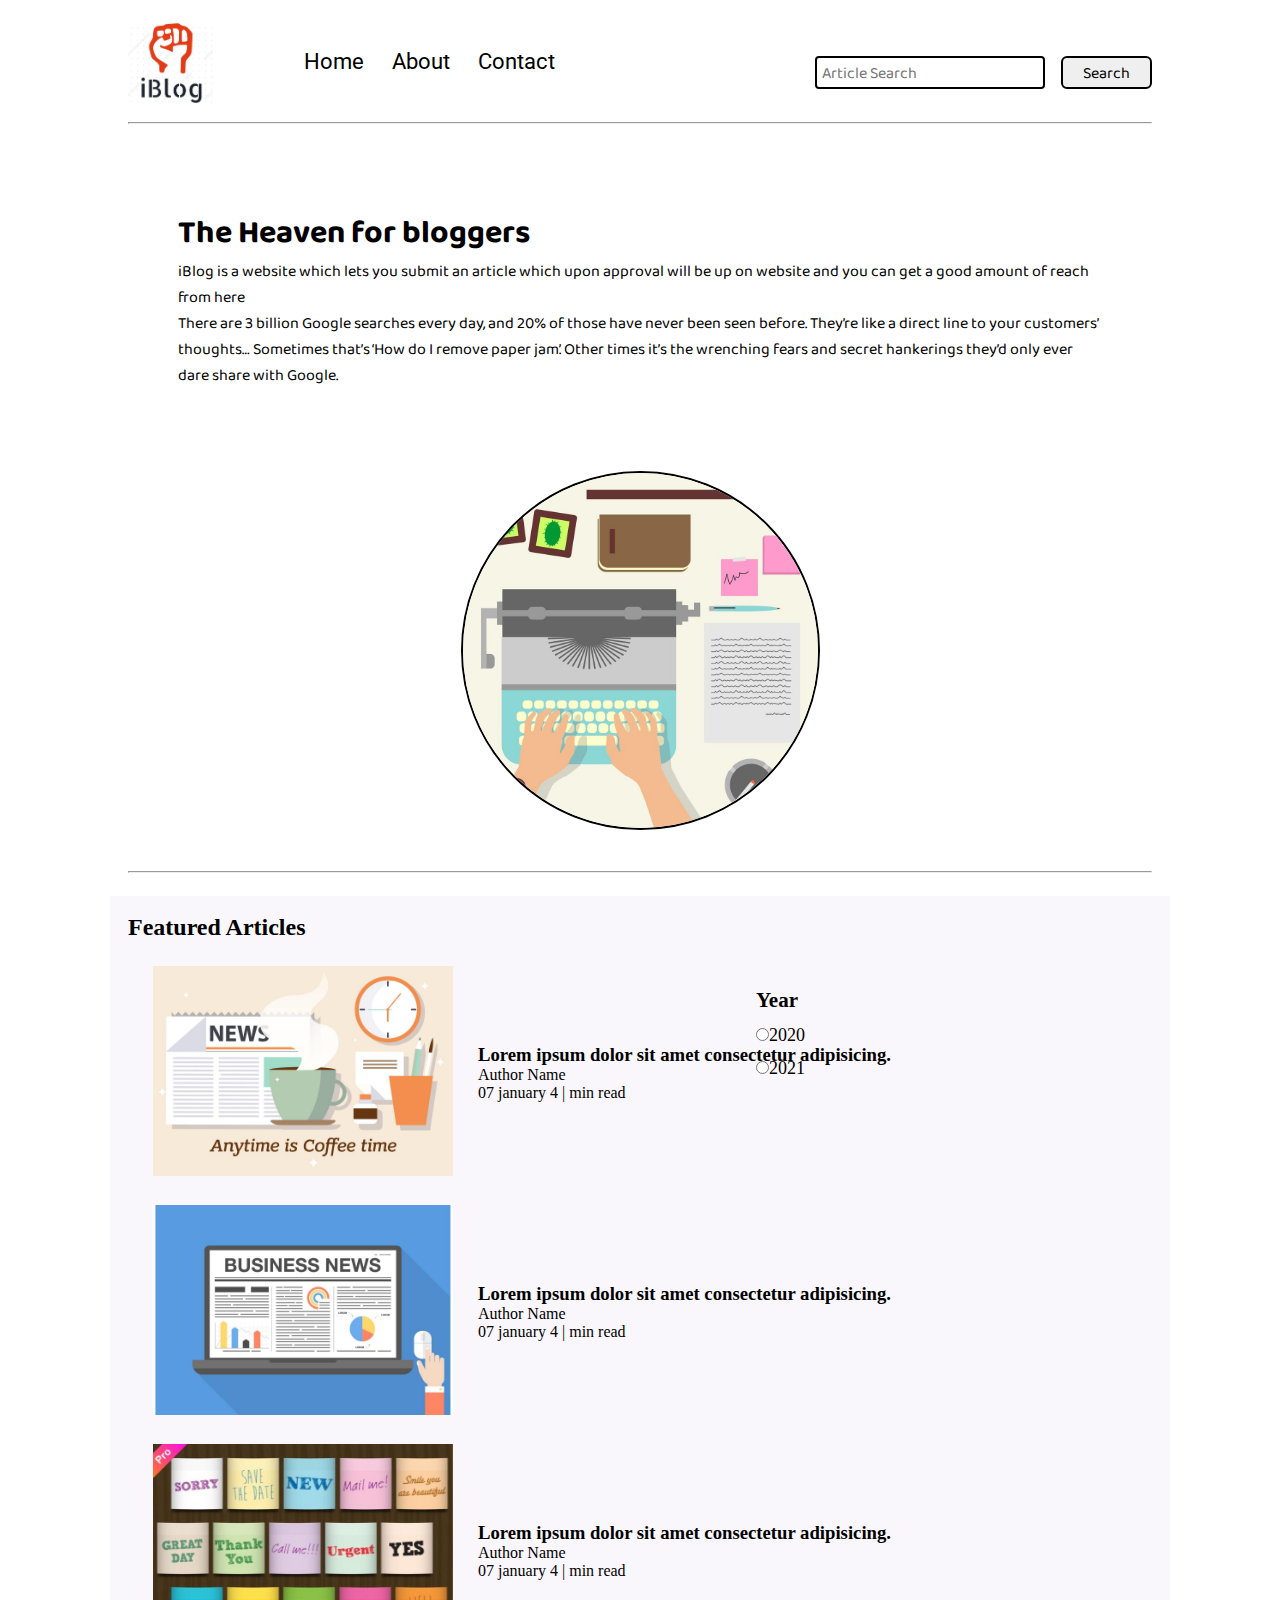
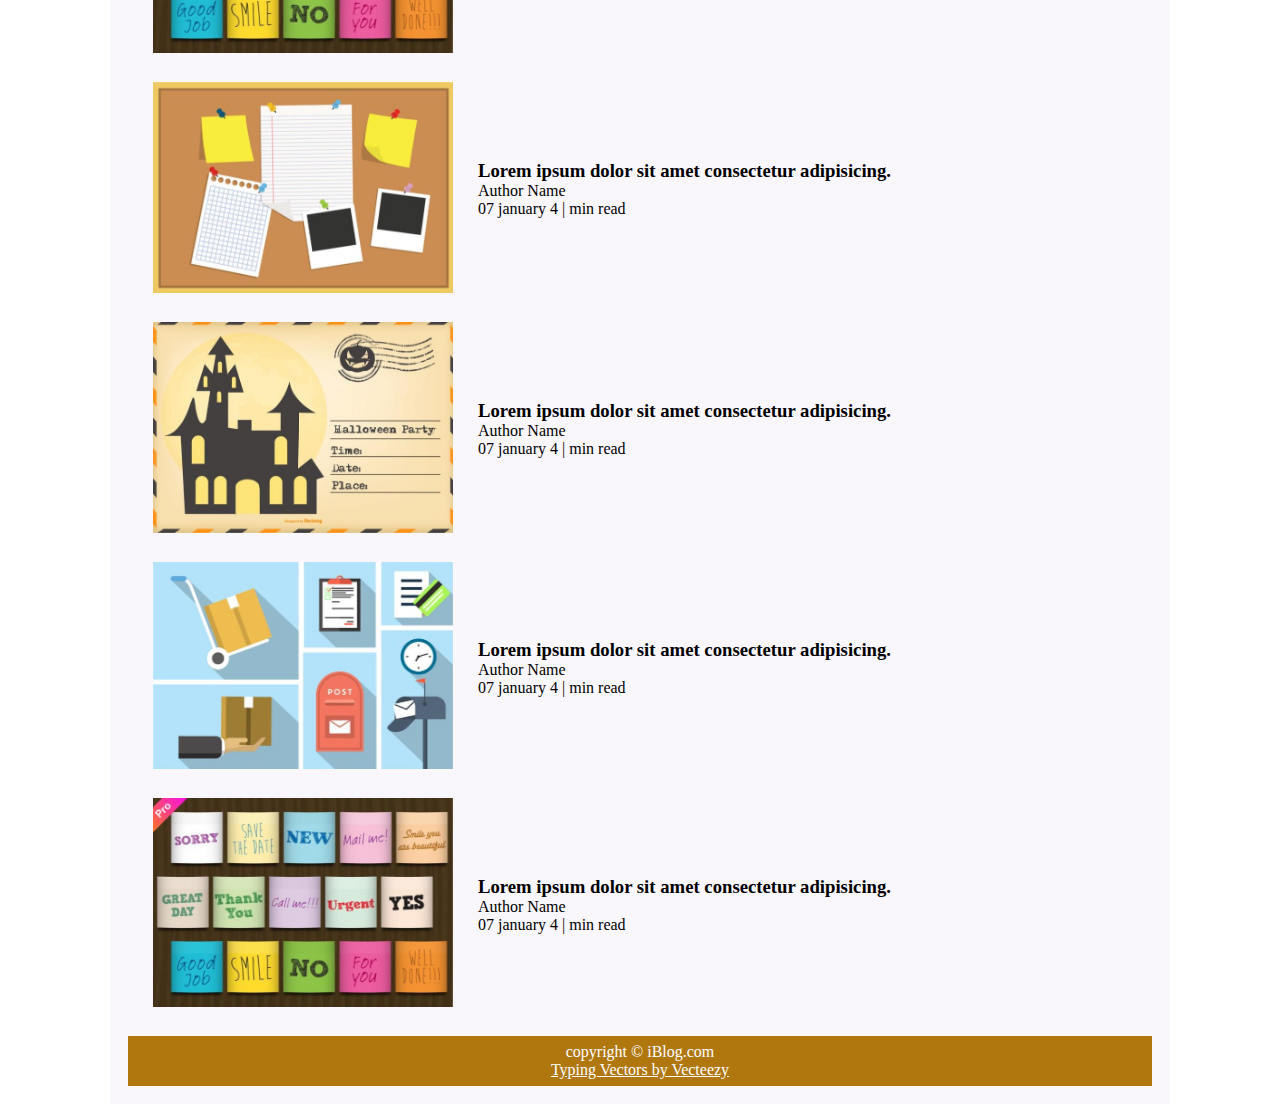
<file: index.html>
<!DOCTYPE html>
<html lang="en">

<head>
    <meta charset="UTF-8">
    <meta name="viewport" content="width=device-width, initial-scale=1.0">
    <link rel="stylesheet" href="css/utils.css">
    <link rel="stylesheet" href="css/style.css">
    <link rel="stylesheet" href="css//mobile.css">
    <title>Iblog - Heaven For Bloggers</title>
</head>

<body>

    <nav class="navigation max-width-1 m-auto">
        <div class="nav-left">
            <!-- <span>iBlog</span> -->
            <a href="/">
                <img src="img//logo.jpg" width="85px" alt="logo">
            </a>

            <ul>
                <li><a href="/iblog/">Home</a></li>
                <li><a href="/iblog/">About</a></li>
                <li><a href="/iblog/contact.html">Contact</a></li>

            </ul>
        </div>

        <div class="nav-right">
            <form action="/search.html" action="GET">
                <input class="form-input" type="text" name="query" placeholder="Article Search">
                <button class="btn">Search</button>
            </form>
        </div>
    </nav>
    <div class="max-width-1 m-auto">
        <hr>
    </div>



    <div class="content max-width-1 m-auto my-2">
        <div class="content-left">
            <h1>The Heaven for bloggers</h1>
            <p>iBlog is a website which lets you submit an article which upon approval will be up on website and you can
                get a good amount of reach from here</p>
            <p>There are 3 billion Google searches every day, and 20% of those have never been seen before. They’re like
                a direct line to your customers’ thoughts…

                Sometimes that’s ‘How do I remove paper jam’. Other times it’s the wrenching fears and secret hankerings
                they’d only ever dare share with Google.</p>
        </div>
        <div class="content-right">
            <img src="img/home.jpg" alt="iBlog">
        </div>
    </div>
    <div class="max-width-1 m-auto">
        <hr>
    </div>
    <div class="home-articles max-width-1 m-auto font2">
        <h2>Featured Articles</h2>
        <div class="year-box adjust-year">
            <div>
                <h3>Year</h3>
            </div>
            <div>
                <input type="radio" name="year" id="">2020
            </div>
            <div>
                <input type="radio" name="year" id="">2021
            </div>
        </div>
        <div class="home-article">
            <div class="home-article-img">
                <img src="img//3.jpg" alt="article">
            </div>
            <div class="home-article-content font1">
                <a href="/blogpost.html">
                    <h3>Lorem ipsum dolor sit amet consectetur adipisicing.</h3>
                </a>

                <div>Author Name</div>
                <span>07 january 4 | min read</span>
            </div>
        </div>
        <div class="home-article">
            <div class="home-article-img">
                <img src="img//1.jpg" alt="article">
            </div>
            <div class="home-article-content font1">
                <a href="/blogpost.html">
                    <h3>Lorem ipsum dolor sit amet consectetur adipisicing.</h3>
                </a>

                <div>Author Name</div>
                <span>07 january 4 | min read</span>
            </div>
        </div>
        <div class="home-article">
            <div class="home-article-img">
                <img src="img//8.jpg" alt="article">
            </div>
            <div class="home-article-content font1">
                <a href="/blogpost.html">
                    <h3>Lorem ipsum dolor sit amet consectetur adipisicing.</h3>
                </a>

                <div>Author Name</div>
                <span>07 january 4 | min read</span>
            </div>
        </div>
        <div class="home-article">
            <div class="home-article-img">
                <img src="img//5.jpg" alt="article">
            </div>
            <div class="home-article-content font1">
                <a href="/blogpost.html">
                    <h3>Lorem ipsum dolor sit amet consectetur adipisicing.</h3>
                </a>

                <div>Author Name</div>
                <span>07 january 4 | min read</span>
            </div>
        </div>
        <div class="home-article">
            <div class="home-article-img">
                <img src="img//6.jpg" alt="article">
            </div>
            <div class="home-article-content font1">
                <a href="/blogpost.html">
                    <h3>Lorem ipsum dolor sit amet consectetur adipisicing.</h3>
                </a>

                <div>Author Name</div>
                <span>07 january 4 | min read</span>
            </div>
        </div>
        <div class="home-article">
            <div class="home-article-img">
                <img src="img//7.jpg" alt="article">
            </div>
            <div class="home-article-content font1">
                <a href="/blogpost.html">
                    <h3>Lorem ipsum dolor sit amet consectetur adipisicing.</h3>
                </a>

                <div>Author Name</div>
                <span>07 january 4 | min read</span>
            </div>
        </div>
        <div class="home-article">
            <div class="home-article-img">
                <img src="img//8.jpg" alt="article">
            </div>
            <div class="home-article-content font1">
                <a href="/blogpost.html">
                    <h3>Lorem ipsum dolor sit amet consectetur adipisicing.</h3>
                </a>

                <div>Author Name</div>
                <span>07 january 4 | min read</span>
            </div>
        </div>


        <div class="footer">
            <p> copyright &copy; iBlog.com </p>
            <a href="https://www.vecteezy.com/free-vector/typing">Typing Vectors by Vecteezy</a>

        </div>
</body>

</html>
</file>
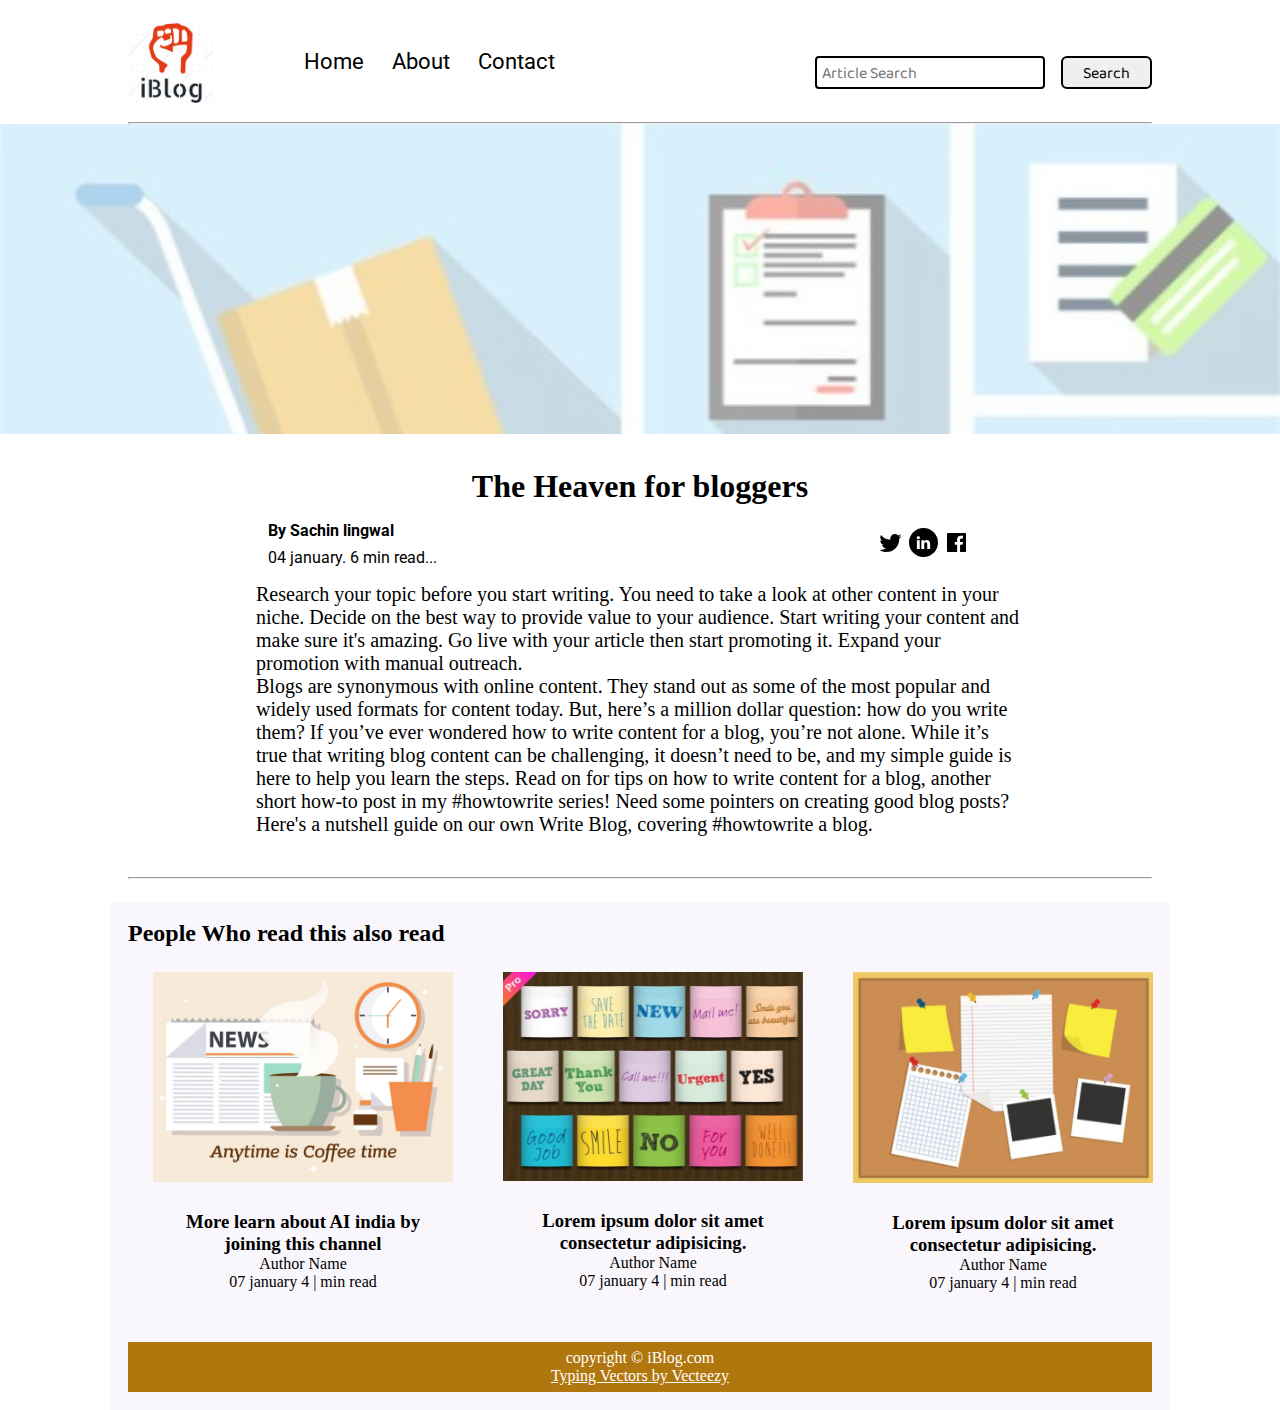
<file: blogpost.html>
<!DOCTYPE html>
<html lang="en">

<head>
    <meta charset="UTF-8">
    <meta name="viewport" content="width=device-width, initial-scale=1.0">
    <link rel="stylesheet" href="css/utils.css">
    <link rel="stylesheet" href="css/style.css">
    <link rel="stylesheet" href="css//mobile.css">
    <link rel="stylesheet" href="css/blogpost.css">
    <title>Iblog - Heaven For Bloggers</title>
</head>

<body>

    <nav class="navigation max-width-1 m-auto">
        <div class="nav-left">
            <!-- <span>iBlog</span> -->
            <a href="/">
                <img src="img//logo.jpg" width="85px" alt="logo">
            </a>

            <ul>
                <li><a href="/iblog/">Home</a></li>
                <li><a href="/iblog/">About</a></li>
                <li><a href="/iblog/contact.html">Contact</a></li>

            </ul>
        </div>

        <div class="nav-right">
            <form action="/search.html" action="GET">
                <input class="form-input" type="text" name="query" placeholder="Article Search">
                <button class="btn">Search</button>
            </form>
        </div>
    </nav>
    <div class="max-width-1 m-auto">
        <hr>
    </div>

    <div class="post-img">
        <img src="img/7.jpg" alt="">
    </div>

    <div class="content max-width-2 m-auto my-2 blog-post-content">
        <h1 class="font1">The Heaven for bloggers</h1>
        <div class="blogpost-meta">
            <div class="author-info">
                <div><b>By Sachin lingwal </b></div>
                <div>04 january. 6 min read...</div>
            </div>
            <div class="social">
                <svg width="29" height="29" class="sf">
                    <path
                        d="M22.05 7.54a4.47 4.47 0 0 0-3.3-1.46 4.53 4.53 0 0 0-4.53 4.53c0 .35.04.7.08 1.05A12.9 12.9 0 0 1 5 6.89a5.1 5.1 0 0 0-.65 2.26c.03 1.6.83 2.99 2.02 3.79a4.3 4.3 0 0 1-2.02-.57v.08a4.55 4.55 0 0 0 3.63 4.44c-.4.08-.8.13-1.21.16l-.81-.08a4.54 4.54 0 0 0 4.2 3.15 9.56 9.56 0 0 1-5.66 1.94l-1.05-.08c2 1.27 4.38 2.02 6.94 2.02 8.3 0 12.86-6.9 12.84-12.85.02-.24 0-.43 0-.65a8.68 8.68 0 0 0 2.26-2.34c-.82.38-1.7.62-2.6.72a4.37 4.37 0 0 0 1.95-2.51c-.84.53-1.81.9-2.83 1.13z">
                    </path>
                </svg>
                <svg style="    background-color: black;
                border-radius: 34px;" width="29" height="29" viewBox="0 0 29 29" fill="none" class="sf">
                    <path
                        d="M5 6.36C5 5.61 5.63 5 6.4 5h16.2c.77 0 1.4.61 1.4 1.36v16.28c0 .75-.63 1.36-1.4 1.36H6.4c-.77 0-1.4-.6-1.4-1.36V6.36z">
                    </path>
                    <path fill-rule="evenodd" clip-rule="evenodd"
                        d="M10.76 20.9v-8.57H7.89v8.58h2.87zm-1.44-9.75c1 0 1.63-.65 1.63-1.48-.02-.84-.62-1.48-1.6-1.48-.99 0-1.63.64-1.63 1.48 0 .83.62 1.48 1.59 1.48h.01zM12.35 20.9h2.87v-4.79c0-.25.02-.5.1-.7.2-.5.67-1.04 1.46-1.04 1.04 0 1.46.8 1.46 1.95v4.59h2.87v-4.92c0-2.64-1.42-3.87-3.3-3.87-1.55 0-2.23.86-2.61 1.45h.02v-1.24h-2.87c.04.8 0 8.58 0 8.58z"
                        fill="#fff"></path>
                </svg>
                <svg width="29" height="29" class="sf">
                    <path
                        d="M23.2 5H5.8a.8.8 0 0 0-.8.8V23.2c0 .44.35.8.8.8h9.3v-7.13h-2.38V13.9h2.38v-2.38c0-2.45 1.55-3.66 3.74-3.66 1.05 0 1.95.08 2.2.11v2.57h-1.5c-1.2 0-1.48.57-1.48 1.4v1.96h2.97l-.6 2.97h-2.37l.05 7.12h5.1a.8.8 0 0 0 .79-.8V5.8a.8.8 0 0 0-.8-.79">
                    </path>
                </svg>
            </div>
        </div>

        <p class="font1"> Research your topic before you start writing. You need to take a look at other content in your
            niche. Decide on the best way to provide value to your audience. Start writing your content and make sure
            it's amazing. Go live with your article then start promoting it. Expand your promotion with manual outreach.
        </p>
        <p class="font2">Blogs are synonymous with online content.

            They stand out as some of the most popular and widely used formats for content today.

            But, here’s a million dollar question: how do you write them?

            If you’ve ever wondered how to write content for a blog, you’re not alone.

            While it’s true that writing blog content can be challenging, it doesn’t need to be, and my simple guide is
            here to help you learn the steps. Read on for tips on how to write content for a blog, another short how-to
            post in my #howtowrite series!

            Need some pointers on creating good blog posts? Here's a nutshell guide on our own Write Blog, covering
            #howtowrite a blog.</p>
    </div>
    <div class="max-width-1 m-auto">
        <hr>
    </div>

    <div class="home-articles max-width-1 m-auto font2">
        <h2>People Who read this also read</h2>
        <div class="row">
            <div class="home-article more-post">
                <div class="home-article-img">
                    <img src="img//3.jpg" alt="article">
                </div>
                <div class="home-article-content font1 center">
                    <a href="/blogpost.html">
                        <h3>More learn about AI india by joining this channel</h3>
                    </a>

                    <div>Author Name</div>
                    <span>07 january 4 | min read</span>
                </div>
            </div>


            <div class="home-article more-post center">
                <div class="home-article-img">
                    <img src="img//8.jpg" alt="article">
                </div>
                <div class="home-article-content font1">
                    <a href="/blogpost.html">
                        <h3>Lorem ipsum dolor sit amet consectetur adipisicing.</h3>
                    </a>

                    <div>Author Name</div>
                    <span>07 january 4 | min read</span>
                </div>
            </div>


            <div class="home-article more-post center">
                <div class="home-article-img">
                    <img src="img//5.jpg" alt="article">
                </div>
                <div class="home-article-content font1">
                    <a href="/blogpost.html">
                        <h3>Lorem ipsum dolor sit amet consectetur adipisicing.</h3>
                    </a>

                    <div>Author Name</div>
                    <span>07 january 4 | min read</span>
                </div>
            </div>
        </div>

        <div class="footer">
            <p> copyright &copy; iBlog.com </p>
            <a href="https://www.vecteezy.com/free-vector/typing">Typing Vectors by Vecteezy</a>

        </div>
</body>

</html>
</file>
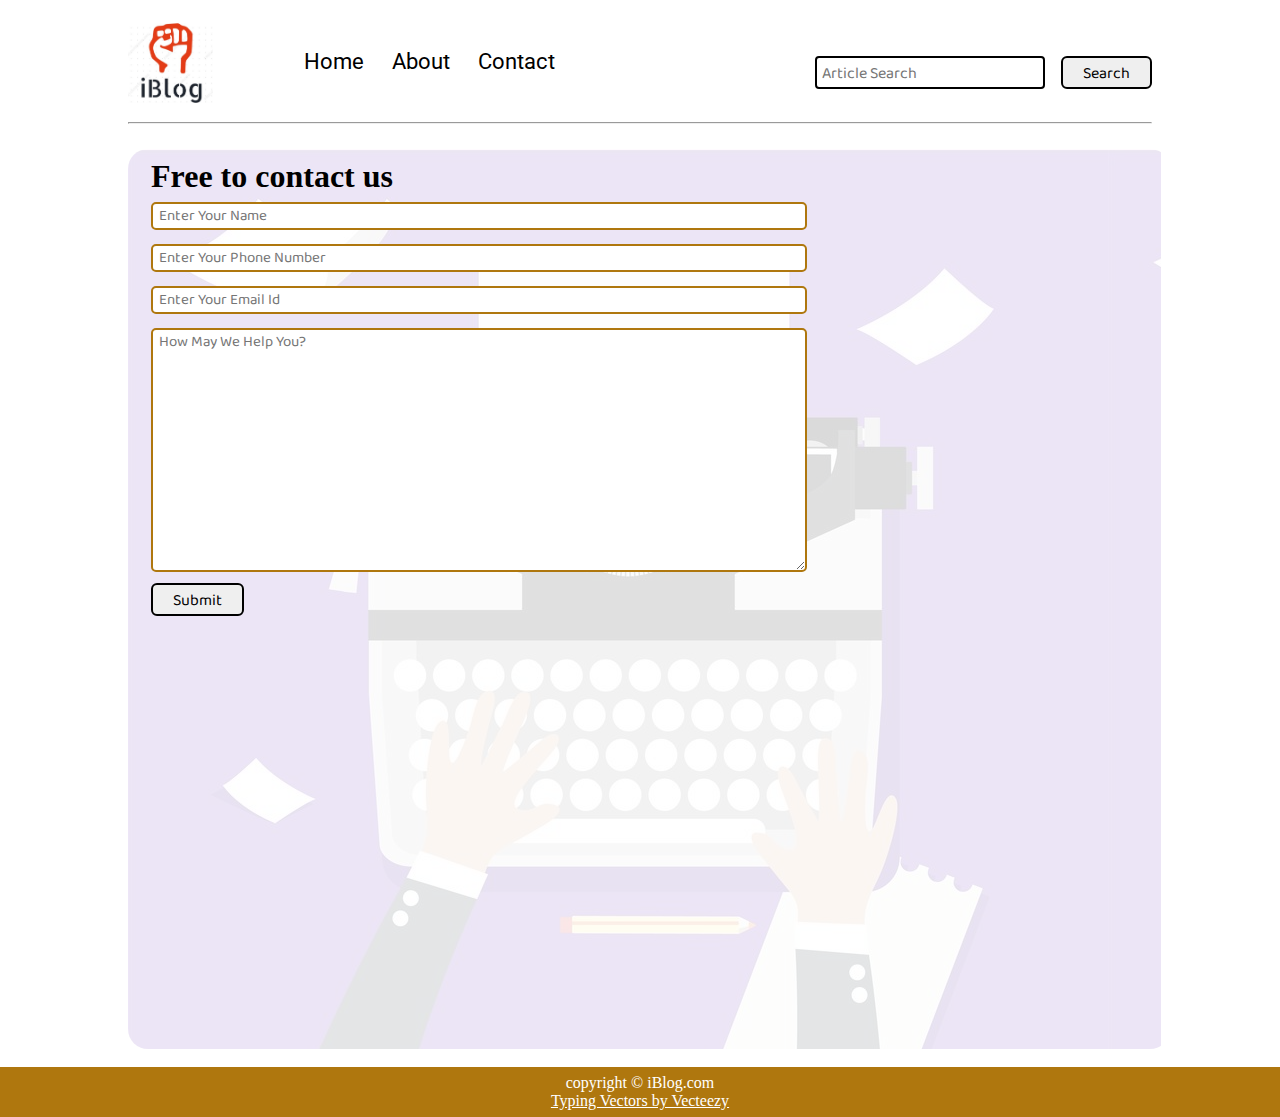
<file: contact.html>
<!DOCTYPE html>
<html lang="en">

<head>
    <meta charset="UTF-8">
    <meta name="viewport" content="width=device-width, initial-scale=1.0">
    <link rel="stylesheet" href="css/utils.css">
    <link rel="stylesheet" href="css/style.css">
    <link rel="stylesheet" href="css//mobile.css">
    <link rel="stylesheet" href="css/contact.css">
    <title>Iblog - Heaven For Bloggers</title>
</head>

<body>

    <nav class="navigation max-width-1 m-auto">
        <div class="nav-left">
            <!-- <span>iBlog</span> -->
            <a href="/">
                <img src="img//logo.jpg" width="85px" alt="logo">
            </a>

            <ul>
                <li><a href="/iblog/">Home</a></li>
                <li><a href="/iblog/">About</a></li>
                <li><a href="/iblog/contact.html">Contact</a></li>

            </ul>
        </div>

        <div class="nav-right">
            <form action="/search.html" action="GET">
                <input class="form-input" type="text" name="query" placeholder="Article Search">
                <button class="btn">Search</button>
            </form>
        </div>
    </nav>
    <div class="max-width-1 m-auto"><hr></div>
    
    <div class="contact-content font1 max-width-1 m-auto">
        <div class="max-width-1 m-auto mx-1">
            <h1>Free to contact us</h1>

            <div class="contact-form">

                <div class="form-box">
                    <input type="text" placeholder="Enter Your Name">
                </div>
                <div class="form-box">
                    <input type="text" placeholder="Enter Your Phone Number">
                </div>
                <div class="form-box">
                    <input type="text" placeholder="Enter Your Email Id">
                </div>
                <div class="form-box">
                   <textarea name="" id="" cols="30" rows="10" placeholder="How May We Help You?"></textarea>
                </div>
                <div class="form-box">
                    <button class="btn">Submit</button>
                </div>
            </div>
        </div>
        
    </div>
    <div class="footer">
        <p> copyright &copy; iBlog.com </p>
        <a href="https://www.vecteezy.com/free-vector/typing">Typing Vectors by Vecteezy</a>

    </div>
</body>

</html>
</file>
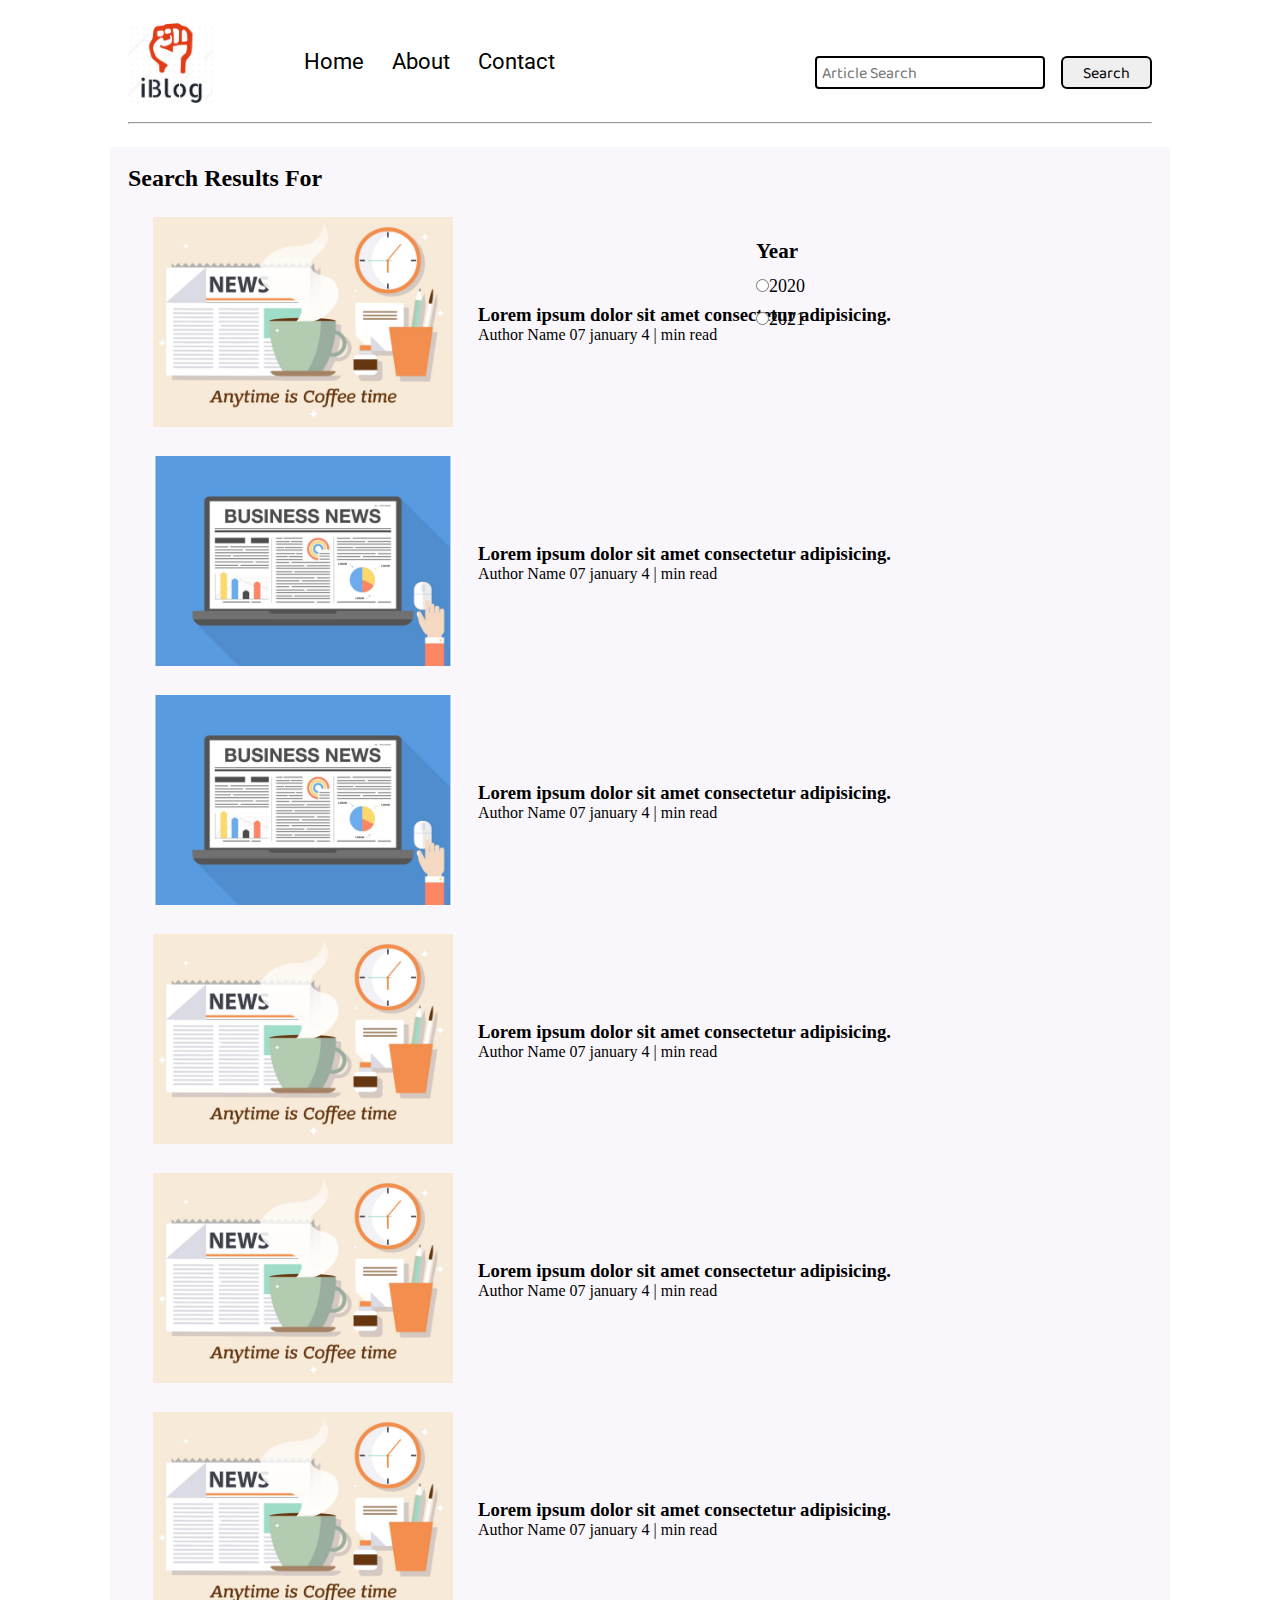
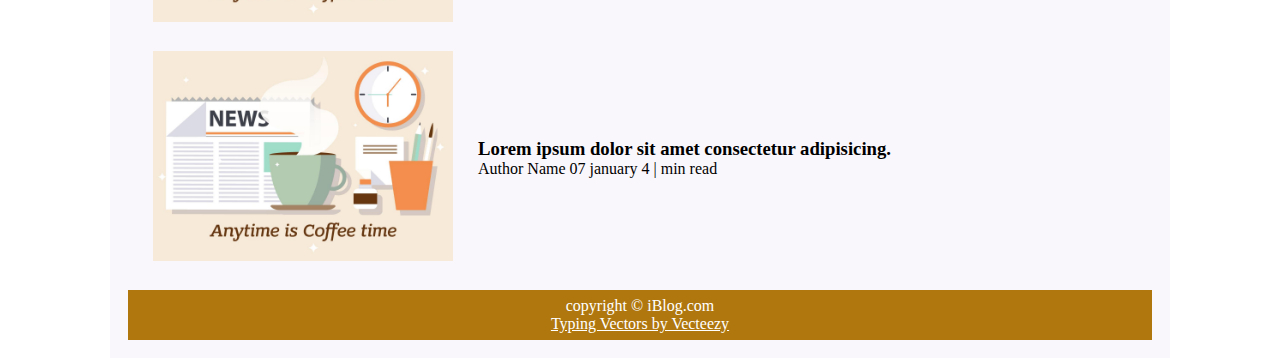
<file: search.html>
<!DOCTYPE html>
<html lang="en">

<head>
    <meta charset="UTF-8">
    <meta name="viewport" content="width=device-width, initial-scale=1.0">
    <link rel="stylesheet" href="css/utils.css">
    <link rel="stylesheet" href="css//mobile.css">
    <link rel="stylesheet" href="css/style.css">
    <title>Iblog - Heaven For Bloggers</title>
</head>

<body>

    <nav class="navigation max-width-1 m-auto">
        <div class="nav-left">
            <!-- <span>iBlog</span> -->
            <a href="/">
                <img src="img//logo.jpg" width="85px" alt="logo">
            </a>

            <ul>
                <li><a href="/iblog/">Home</a></li>
                <li><a href="/iblog/">About</a></li>
                <li><a href="/iblog/contact.html">Contact</a></li>

            </ul>
        </div>

        <div class="nav-right">
            <form action="/search.html" action="GET">
                <input class="form-input" type="text" name="query" placeholder="Article Search">
                <button class="btn">Search</button>
            </form>
        </div>
    </nav>
    
    <div class="max-width-1 m-auto">
        <hr>
    </div>

    <div class="home-articles max-width-1 m-auto font2">
        <div>
        <h2>Search Results For</h2>
    </div>
        <div class="year-box adjust-year">
            <div>
                <h3>Year</h3>
            </div>
            <div>
                <input type="radio" name="year" id="">2020
            </div>
            <div>
                <input type="radio" name="year" id="">2021
            </div>
        </div>

        
        <div class="home-article">
            <div class="home-article-img">
                <img src="img//3.jpg" alt="article">
            </div>
            <div class="home-article-content font1">
                <a href="/blogpost.html">
                    <h3>Lorem ipsum dolor sit amet consectetur adipisicing.</h3>
                </a>

                <span>Author Name</span>
                <span>07 january 4 | min read</span>
            </div>
        </div>
        <div class="home-article">
            <div class="home-article-img">
                <img src="img//1.jpg" alt="article">
            </div>
            <div class="home-article-content font1">
                <a href="/blogpost.html">
                    <h3>Lorem ipsum dolor sit amet consectetur adipisicing.</h3>
                </a>

                <span>Author Name</span>
                <span>07 january 4 | min read</span>
            </div>
        </div>
        <div class="home-article">
            <div class="home-article-img">
                <img src="img//1.jpg" alt="article">
            </div>
            <div class="home-article-content font1">
                <a href="/blogpost.html">
                    <h3>Lorem ipsum dolor sit amet consectetur adipisicing.</h3>
                </a>

                <span>Author Name</span>
                <span>07 january 4 | min read</span>
            </div>
        </div>
        <div class="home-article">
            <div class="home-article-img">
                <img src="img//3.jpg" alt="article">
            </div>
            <div class="home-article-content font1">
                <a href="/blogpost.html">
                    <h3>Lorem ipsum dolor sit amet consectetur adipisicing.</h3>
                </a>

                <span>Author Name</span>
                <span>07 january 4 | min read</span>
            </div>
        </div>
        <div class="home-article">
            <div class="home-article-img">
                <img src="img//3.jpg" alt="article">
            </div>
            <div class="home-article-content font1">
                <a href="/blogpost.html">
                    <h3>Lorem ipsum dolor sit amet consectetur adipisicing.</h3>
                </a>

                <span>Author Name</span>
                <span>07 january 4 | min read</span>
            </div>
        </div>
        <div class="home-article">
            <div class="home-article-img">
                <img src="img//3.jpg" alt="article">
            </div>
            <div class="home-article-content font1">
                <a href="/blogpost.html">
                    <h3>Lorem ipsum dolor sit amet consectetur adipisicing.</h3>
                </a>

                <span>Author Name</span>
                <span>07 january 4 | min read</span>
            </div>
        </div>
        <div class="home-article">
            <div class="home-article-img">
                <img src="img//3.jpg" alt="article">
            </div>
            <div class="home-article-content font1">
                <a href="/blogpost.html">
                    <h3>Lorem ipsum dolor sit amet consectetur adipisicing.</h3>
                </a>

                <span>Author Name</span>
                <span>07 january 4 | min read</span>
            </div>
        </div>
       

    <div class="footer">
        <p> copyright &copy; iBlog.com </p>
        <a href="https://www.vecteezy.com/free-vector/typing">Typing Vectors by Vecteezy</a>

    </div>
</body>

</html>
</file>
<file: css/utils.css>
@import url('https://fonts.googleapis.com/css2?family=Baloo+Bhai+2&family=Roboto&display=swap');

:root{
    --main-bg-color:rgb(175, 119, 14);
    --font1:'Baloo Bhai 2', cursive;
    --font2:'Roboto', sans-serif;
}
.center{
    text-align: center;
}
.fon1{
    font-family: var(--font1);
}
.fon2{
    font-family: var(--font2);
}
.max-width-1{
    max-width: 80vw;
}

.max-width-2{
    max-width: 60vw;
}

.m-auto{
    margin: auto;
}
.mx-1{
    margin-left: 23px;
    margin-right: 23px;
}
.my-2{
    margin-top: 32px;
    margin-bottom:32px;
}
.form-control{

}
.btn{
    padding: 0 20px;
    padding-top: 3px;
    border: 2px solid black;
    border-radius: 6px;
    font-family: var(--font1);
    font-size: 16px;
    cursor: pointer;
    transition:all 0.3s ease-in-out   ;
}
.btn:hover{
    color: white;
    background: var(--main-bg-color);
}
.form-input{
    font-size: 16px;
    padding: 0px 5px;
    padding-top: 3px;
    border: 2px solid black;
    border-radius: 4px;
    margin: 0px 13px;
    font-family: var(--font1);
}

.form-box input, textarea{
    width: 50vw;
    padding: 0px 6px;
    margin: 7px 0px;
    font-size: 15px;
    font-family: var(--font1);
    border: 2px solid var(--main-bg-color);
    border-radius: 5px;
}
</file>
<file: css/style.css>
*{
    margin: 0;
    padding: 0;
}
.navigation{
    margin-top: 23px ;
    /* height: 74px; */
    /* background-color: red; */
    display: flex;
    justify-content: space-between;
    align-items: center;
    font-family: var(--font1);                              
}
.nav-left{
    font-size: 35px;
    display: flex;
}
.nav-left span{
    font-size: 35px;
    padding-top: 10px;
}
.nav-left ul{
    display: flex; 
    align-items: center; 
    margin: 0 77px;    
    font-size: 22px;
    padding-bottom: 23px;
    /* font-weight: bolder; */
}

.nav-left ul li{
    list-style: none;
    margin: 0 14px;
    font-family: var(--font2);
    transition:all 0.3s ease-in-out   ;
    
    
}

.nav-left ul li a{
    text-decoration: none;
    color: black;
    
}
.nav-left ul li:hover{
    color:var(--main-bg-color) ;
    font-weight: bolder;
}

.content{
    /* height: 395px; */
    /* background-color: rgb(219, 219, 245); */
    /* display: flex;
    padding: 9px;
    margin-top: 25px;
    position: relative; */
        /* height: 395px; */
    /* background-color: rgb(219, 219, 245); */
    /* display: flex; */
    padding: 9px;
    margin-top: 25px;
    position: relative;
    
}
.content::after{
    content: "";
    /* background-image: url(../img/2.jpg); */
    position: absolute;
    width: 100%;
    height: inherit;
    opacity: 0.15;
    border-radius: 20px;

}
.content-left{
    font-family: var(--font1);
    /* width: 50%; */
    display: flex;
    flex-direction: column;
    justify-content: center;
    padding:50px ;
    z-index: 1;
}
.content-right{
    /* width: 50%; */
    display: flex;
    align-items: center;
    justify-content: center;
    margin-top: 32px;
}
.content-right img{
    height: 355px;
    border: 2px solid black;
    border-radius: 200px;
}

.home-articles{
    
    padding-top: 15px;
    background-color: rgb(239, 227, 245,0.3);
    padding: 18px;
    margin-top: 23px;
    position: relative;
}
.year-box{
    position: absolute;
    /* background-color: red; */
    right: 180px;
    top: 80px;
    width: 234px;
    height: 250px;
    font-size: 18px;
}
.year-box div{
    margin: 12px 0px;
}
.home-article{
    display: flex;
    margin: 25px;
}
.home-article img{
    width: 300px;
}
.home-article-content{
    align-self: center;
    padding: 25px;
}
.home-article-content a{
    text-decoration: none;
    color: black;
}
/* .home-articles{} */

.footer{
    height: 50px;
    background-color: var(--main-bg-color);
    display: flex;
    flex-direction: column;
    align-items: center;
    justify-content: center;
    color: white;

}
.footer a{
    color: white;
}
</file>
<file: css/mobile.css>
@media screen and (max-width: 1200px){
    .navigation{
        flex-direction: column;
        margin-bottom: 23px;
    }
    .nav-left{
        flex-direction: column;
        text-align: center;

    }
    .content-right{
        display: none;
    }
    .home-article{
        flex-direction: column;
    }
    .home-article-img{
        text-align: center  ;
        width: 70vw;
    }
    .home-article img {
        width: 60vw;
    }
    .year-box{
        top: 25px;
        left: 70vw;
        font-size: 12px;
        display: flex;
        
    }
    
    .year-box div{
        margin: 0px ;
        padding: 0 6px;
        width: 1;px

    }
    .form-input{
        width: 50%;
    }
    .form-box input, textarea{
        width: 66vw;
    }
    .row{
        flex-direction: column;
    }
    .social{
        padding: 0px;
    }
    .post-img{
        height: auto;
    }

  .adjust-year{
    position: static;
    height: auto;
    padding: 12px 0px;
    display: flex;
    justify-content: flex-end;
    width: 100%;
    margin-top: 0px;
    left: 50vw;
    margin-top: -50px
  }
    

}
</file>
<file: css/blogpost.css>
.post-img{
    height: 310px;
    overflow: hidden;
    opacity: 0.5;
}
.post-img img{
    width: 100%;
}
.blog-post-content{
    /* background-color: royalblue; */
    
}
.blog-post-content h1{
    text-align: center;
}
.blog-post-content p{
    font-size: 20px;
}
.row{
    display: flex;
}
.more-post{
    flex-direction: column;
    align-items: center;
}
.blogpost-meta{
    display: flex;
    /* background-color:red; */
    justify-content: space-between;
}
.author-info{
    margin: 12px 0;
}
.author-info div{
    padding: 4px 12px;
    font-family: var(--font2);
}
.social{
    padding-right: 53px;
    align-self: center;
    cursor: pointer;
}
</file>
<file: css/contact.css>
.contact-content{
    height: 100vh;
    padding: 9px;
    margin-top: 25px;
    position: relative;
    overflow: hidden;
    
}
.contact-content::after{
    content: "";
    background-image: url(../img/2.jpg);
    position: absolute;
    width: 100%;
    height: inherit;
    opacity: 0.15;
    border-radius: 20px;
    top: 0;
    z-index: -1;

}


.contact-form{
    
}
</file>
